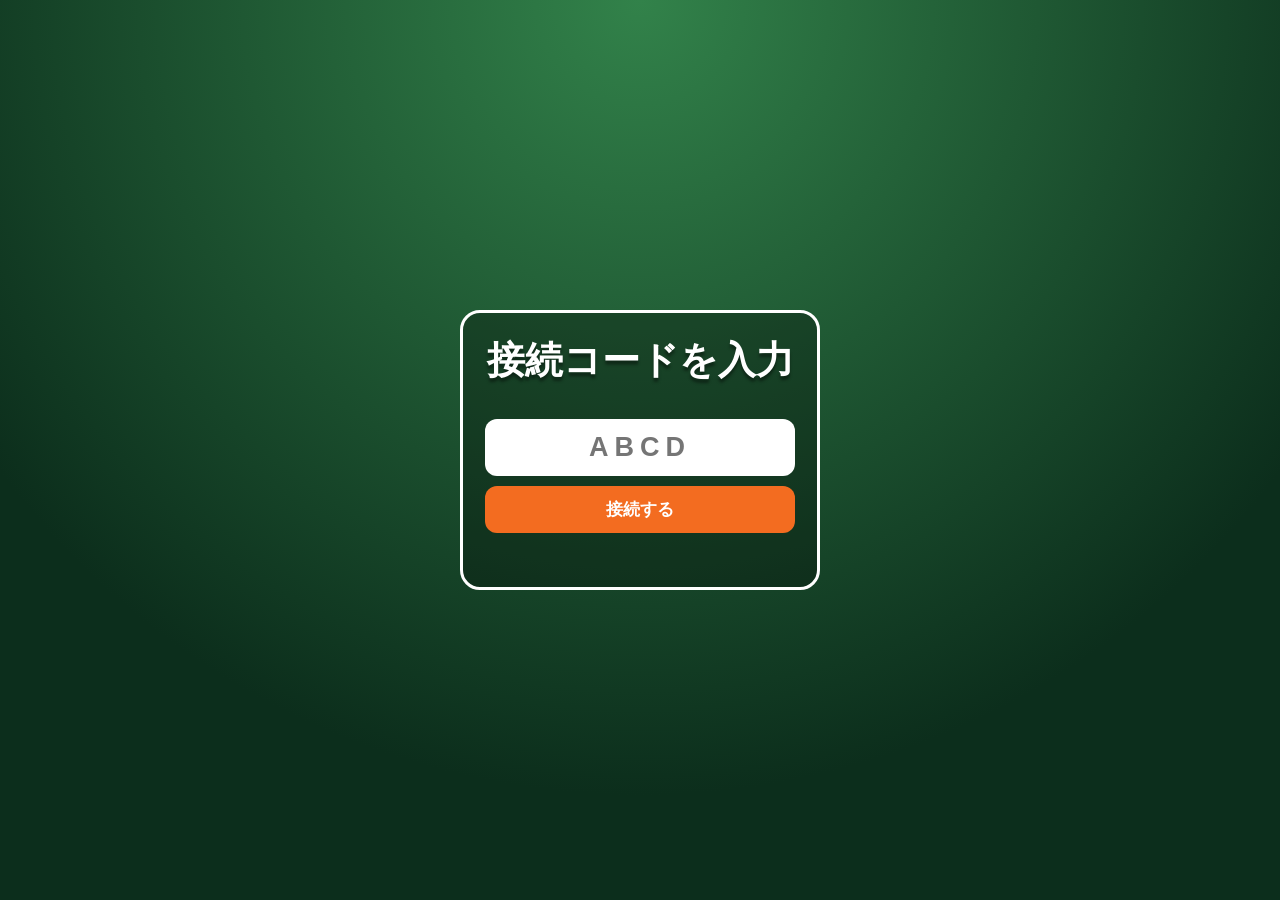
<file: smartphone.html>
<!DOCTYPE html>
<html lang="ja">
<head>
  <meta charset="UTF-8">
  <meta name="viewport" content="width=device-width, initial-scale=1.0, maximum-scale=1.0, user-scalable=no">
  <title>バルーンシューター コントローラー</title>
  <style>
    *{box-sizing:border-box;margin:0;padding:0;touch-action:manipulation;-webkit-user-select:none;user-select:none}
    html,body{width:100%;height:100%;overflow:hidden}
    body{display:flex;align-items:center;justify-content:center;background:radial-gradient(circle at top,#32824a,#0c2e1c 72%);font-family:"Arial Rounded MT Bold","Hiragino Maru Gothic ProN",sans-serif;color:#fff}
    #controller,#roomSetup{display:none;width:100%;height:100%;padding:18px;align-items:center;justify-content:center;flex-direction:column}
    h1{margin-bottom:8px;font-size:clamp(22px,7vw,38px);text-align:center;text-shadow:0 4px 3px rgba(0,0,0,.4)}
    #playerText{margin-bottom:8px;padding:5px 18px;border:2px solid #fff;border-radius:18px;background:rgba(0,0,0,.25);font-weight:bold}
    #roomBadge{margin-bottom:10px;font-size:13px;letter-spacing:2px}
    .gyroButton,#readyButton{width:100%;max-width:320px;margin-bottom:8px;padding:11px 8px;border:2px solid rgba(255,255,255,.85);border-radius:13px;background:rgba(255,255,255,.12);color:#fff;font-size:15px;font-weight:bold}
    .gyroButton:disabled,#readyButton:disabled{opacity:.48}
    #readyButton{background:#3979d9}
    #readyButton.ready{background:#218c4d}
    #aimBox{position:relative;width:min(38vw,150px);height:min(38vw,150px);margin-bottom:8px;border:2px solid rgba(255,255,255,.6);border-radius:14px;background:rgba(0,0,0,.25)}
    #aimBox:before,#aimBox:after{content:"";position:absolute;background:rgba(255,255,255,.35)}
    #aimBox:before{top:50%;left:0;width:100%;height:1px}#aimBox:after{top:0;left:50%;width:1px;height:100%}
    #aimDot{position:absolute;width:20px;height:20px;left:50%;top:50%;transform:translate(-50%,-50%);border-radius:50%;background:#ff8a2b;box-shadow:0 0 12px rgba(255,138,43,.9)}
    #fireButton{width:min(49vw,210px);height:min(49vw,210px);border:8px solid #fff;border-radius:50%;background:radial-gradient(circle at 40% 32%,#ffba56,#f36c20 52%,#b93412 100%);color:#fff;font-size:clamp(30px,10vw,52px);font-weight:bold;box-shadow:0 10px 0 #7d240d,0 16px 28px rgba(0,0,0,.45);transition:.08s}
    #fireButton:active{transform:translateY(8px) scale(.96);box-shadow:0 2px 0 #7d240d,0 7px 12px rgba(0,0,0,.35)}
    #fireButton:disabled{filter:grayscale(.8);opacity:.55}
    #status{margin-top:16px;min-width:210px;padding:8px 14px;border:2px solid rgba(255,255,255,.7);border-radius:18px;background:rgba(0,0,0,.32);font-size:14px;text-align:center}
    #roomSetup h1{margin-bottom:18px}.setupCard{width:min(90vw,360px);padding:22px;border:3px solid #fff;border-radius:20px;background:rgba(0,0,0,.28);text-align:center}
    #roomCodeInput{width:100%;margin:15px 0 10px;padding:13px;border:0;border-radius:12px;text-align:center;font-size:27px;font-weight:bold;letter-spacing:6px;text-transform:uppercase}
    #roomForm button{width:100%;padding:12px;border:0;border-radius:12px;background:#f36c20;color:#fff;font-size:17px;font-weight:bold}
    #roomError{min-height:22px;margin-top:10px;color:#ffb6b6}
    .httpsNotice{margin-top:10px;font-size:12px;opacity:.85;text-align:center}
  </style>
</head>
<body>
  <section id="roomSetup">
    <div class="setupCard">
      <h1>接続コードを入力</h1>
      <form id="roomForm">
        <input id="roomCodeInput" maxlength="4" autocomplete="off" inputmode="text" placeholder="ABCD">
        <button type="submit">接続する</button>
      </form>
      <div id="roomError"></div>
    </div>
  </section>

  <main id="controller">
    <h1>バルーンシューター</h1>
    <div id="playerText">PLAYER</div>
    <div id="roomBadge">CODE：<span id="roomBadgeText">----</span></div>
    <button id="startGyroButton" class="gyroButton" type="button">① ジャイロを有効にする</button>
    <button id="recalibrateButton" class="gyroButton" type="button" disabled>② 今の向きを中心に合わせる</button>
    <div id="aimBox"><div id="aimDot"></div></div>
    <button id="readyButton" type="button" disabled>スタート</button>
    <button id="fireButton" type="button" disabled>発射</button>
    <div id="status">接続準備中</div>
    <div class="httpsNotice">スマホを正面に持ってからジャイロを有効にしてください</div>
  </main>
  <script type="module" src="phone.js?v=5"></script>
</body>
</html>
</file>
